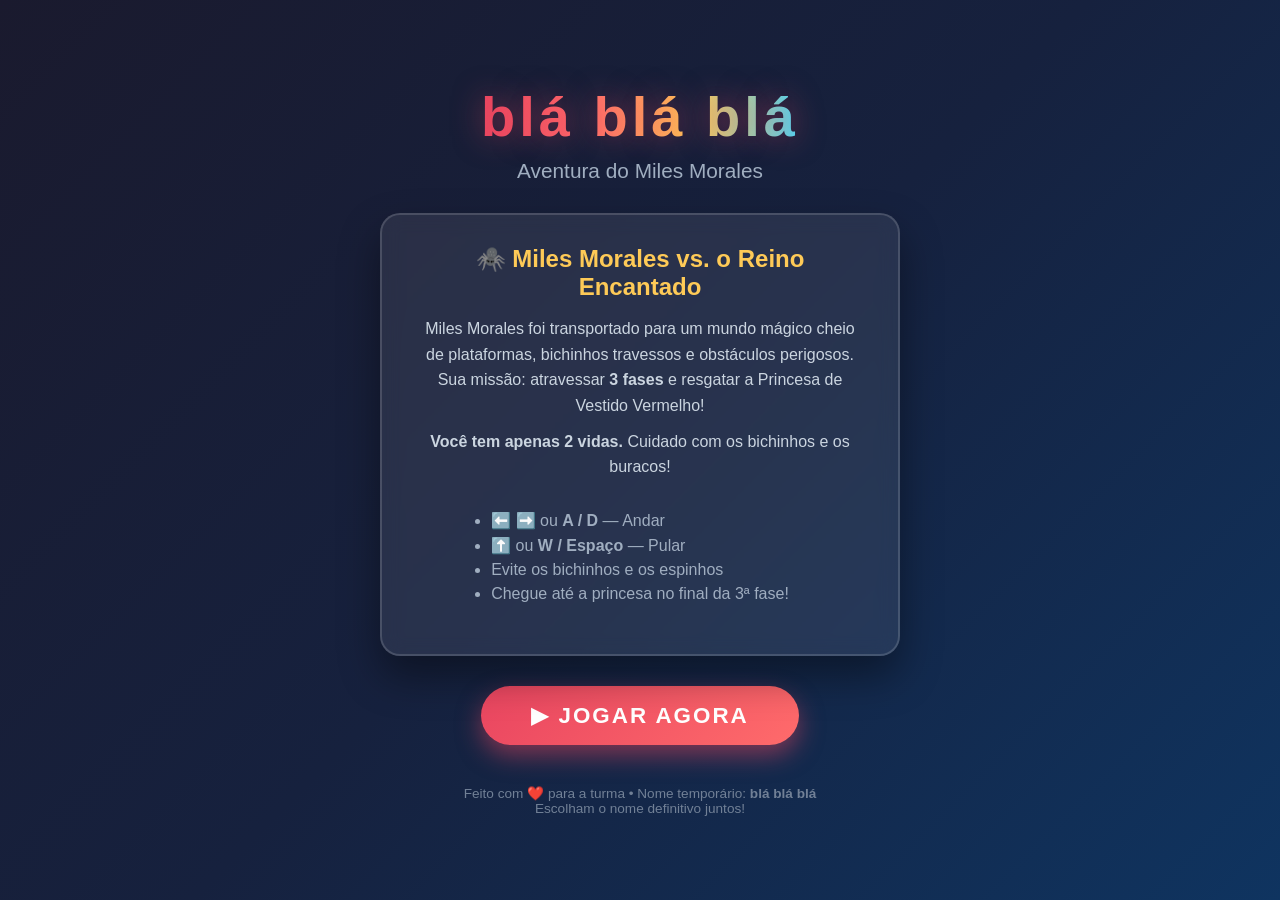
<file: jujubinha/index.html>
<!DOCTYPE html>
<html lang="pt-BR">
<head>
  <meta charset="UTF-8">
  <meta name="viewport" content="width=device-width, initial-scale=1.0">
  <title>blá blá blá – Aventura do Miles</title>
  <link rel="stylesheet" href="style.css">
</head>
<body>
  <div class="home-container">
    <h1 class="game-logo">blá blá blá</h1>
    <p class="subtitle">Aventura do Miles Morales</p>

    <div class="hero-card">
      <h2>🕷️ Miles Morales vs. o Reino Encantado</h2>
      <p>
        Miles Morales foi transportado para um mundo mágico cheio de plataformas, 
        bichinhos travessos e obstáculos perigosos. Sua missão: atravessar <strong>3 fases</strong> 
        e resgatar a Princesa de Vestido Vermelho!
      </p>
      <p><strong>Você tem apenas 2 vidas.</strong> Cuidado com os bichinhos e os buracos!</p>

      <ul class="controls-list">
        <li>⬅️ ➡️ ou <strong>A / D</strong> — Andar</li>
        <li>⬆️ ou <strong>W / Espaço</strong> — Pular</li>
        <li>Evite os bichinhos e os espinhos</li>
        <li>Chegue até a princesa no final da 3ª fase!</li>
      </ul>
    </div>

    <a href="single.html" class="btn-play">▶ JOGAR AGORA</a>

    <p class="footer-note">
      Feito com ❤️ para a turma • Nome temporário: <strong>blá blá blá</strong><br>
      Escolham o nome definitivo juntos!
    </p>
  </div>
</body>
</html>
</file>
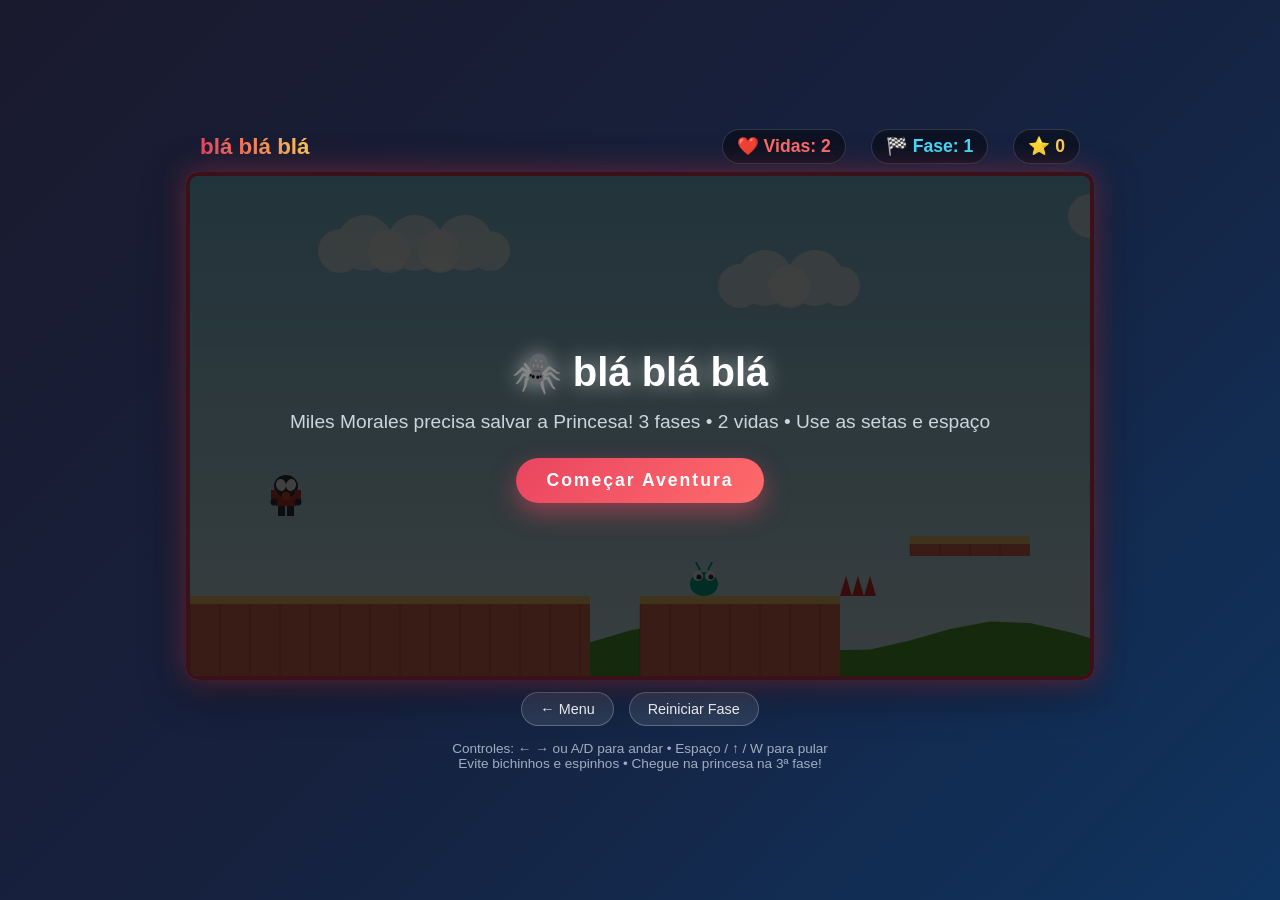
<file: jujubinha/single.html>
<!DOCTYPE html>
<html lang="pt-BR">
<head>
  <meta charset="UTF-8">
  <meta name="viewport" content="width=device-width, initial-scale=1.0">
  <title>blá blá blá – Jogo</title>
  <link rel="stylesheet" href="style.css">
</head>
<body>
  <div class="game-page">
    <div class="game-header">
      <div class="game-title">blá blá blá</div>
      <div class="hud">
        <span id="lives">❤️ Vidas: 2</span>
        <span id="level">🏁 Fase: 1</span>
        <span id="score">⭐ 0</span>
      </div>
    </div>

    <div class="canvas-wrapper">
      <canvas id="gameCanvas" width="900" height="500"></canvas>
      <div id="overlay" class="overlay">
        <h2 id="overlayTitle">Pronto?</h2>
        <p id="overlayMsg">Pressione ESPAÇO ou clique para começar</p>
        <button class="btn-play" id="overlayBtn" style="font-size:1.1rem;padding:12px 30px;">Começar</button>
      </div>
    </div>

    <div class="game-footer">
      <a href="index.html" class="btn-small">← Menu</a>
      <button class="btn-small" id="btnRestart">Reiniciar Fase</button>
    </div>

    <p class="instructions">
      Controles: ← → ou A/D para andar • Espaço / ↑ / W para pular<br>
      Evite bichinhos e espinhos • Chegue na princesa na 3ª fase!
    </p>
  </div>

  <script>
    // ============================================================
    //  blá blá blá  –  Jogo simples estilo Super Mario World
    //  Protagonista: Miles Morales
    //  3 fases | 2 vidas | Princesa no final
    // ============================================================

    const canvas = document.getElementById('gameCanvas');
    const ctx = canvas.getContext('2d');
    const overlay = document.getElementById('overlay');
    const overlayTitle = document.getElementById('overlayTitle');
    const overlayMsg = document.getElementById('overlayMsg');
    const overlayBtn = document.getElementById('overlayBtn');

    // ---------- Estado do jogo ----------
    let gameState = 'start'; // start | playing | dead | win | levelComplete
    let currentLevel = 1;
    let lives = 2;
    let score = 0;
    let cameraX = 0;
    let keys = {};
    let particles = [];

    // ---------- Player (Miles Morales) ----------
    const player = {
      x: 80,
      y: 300,
      w: 32,
      h: 40,
      vx: 0,
      vy: 0,
      speed: 4.2,
      jumpForce: -12.5,
      onGround: false,
      facing: 1, // 1 = direita, -1 = esquerda
      invincible: 0 // frames de invencibilidade
    };

    // ---------- Física ----------
    const GRAVITY = 0.55;
    const FRICTION = 0.82;
    const MAX_FALL = 14;

    // ---------- Níveis ----------
    const levels = {
      1: {
        width: 2200,
        platforms: [
          { x: 0, y: 420, w: 400, h: 80 },
          { x: 450, y: 420, w: 200, h: 80 },
          { x: 720, y: 360, w: 120, h: 20 },
          { x: 900, y: 300, w: 140, h: 20 },
          { x: 1100, y: 360, w: 100, h: 20 },
          { x: 1250, y: 420, w: 300, h: 80 },
          { x: 1600, y: 380, w: 150, h: 20 },
          { x: 1800, y: 320, w: 180, h: 20 },
          { x: 2050, y: 420, w: 200, h: 80 }
        ],
        enemies: [
          { x: 500, y: 390, w: 28, h: 28, vx: 1.5, minX: 450, maxX: 630, type: 'bug' },
          { x: 950, y: 270, w: 28, h: 28, vx: 1.2, minX: 900, maxX: 1020, type: 'spider' },
          { x: 1300, y: 390, w: 28, h: 28, vx: -1.8, minX: 1250, maxX: 1520, type: 'bug' }
        ],
        spikes: [
          { x: 650, y: 400, w: 40, h: 20 },
          { x: 1550, y: 400, w: 40, h: 20 }
        ],
        goalX: 2100
      },
      2: {
        width: 2800,
        platforms: [
          { x: 0, y: 420, w: 250, h: 80 },
          { x: 320, y: 380, w: 100, h: 20 },
          { x: 480, y: 320, w: 100, h: 20 },
          { x: 640, y: 260, w: 120, h: 20 },
          { x: 820, y: 320, w: 90, h: 20 },
          { x: 970, y: 380, w: 110, h: 20 },
          { x: 1140, y: 420, w: 180, h: 80 },
          { x: 1400, y: 360, w: 100, h: 20 },
          { x: 1580, y: 300, w: 130, h: 20 },
          { x: 1780, y: 240, w: 100, h: 20 },
          { x: 1950, y: 300, w: 120, h: 20 },
          { x: 2150, y: 360, w: 140, h: 20 },
          { x: 2360, y: 420, w: 500, h: 80 }
        ],
        enemies: [
          { x: 350, y: 350, w: 28, h: 28, vx: 1.6, minX: 320, maxX: 400, type: 'spider' },
          { x: 700, y: 230, w: 28, h: 28, vx: -1.4, minX: 640, maxX: 740, type: 'bug' },
          { x: 1200, y: 390, w: 28, h: 28, vx: 2.0, minX: 1140, maxX: 1300, type: 'bug' },
          { x: 1650, y: 270, w: 28, h: 28, vx: 1.5, minX: 1580, maxX: 1690, type: 'spider' },
          { x: 2200, y: 330, w: 28, h: 28, vx: -1.7, minX: 2150, maxX: 2270, type: 'bug' }
        ],
        spikes: [
          { x: 280, y: 400, w: 30, h: 20 },
          { x: 1080, y: 400, w: 50, h: 20 },
          { x: 1520, y: 400, w: 40, h: 20 },
          { x: 1900, y: 400, w: 40, h: 20 }
        ],
        goalX: 2650
      },
      3: {
        width: 3200,
        platforms: [
          { x: 0, y: 420, w: 200, h: 80 },
          { x: 280, y: 360, w: 90, h: 20 },
          { x: 430, y: 300, w: 90, h: 20 },
          { x: 580, y: 240, w: 100, h: 20 },
          { x: 750, y: 300, w: 80, h: 20 },
          { x: 900, y: 360, w: 100, h: 20 },
          { x: 1060, y: 420, w: 160, h: 80 },
          { x: 1300, y: 340, w: 90, h: 20 },
          { x: 1460, y: 280, w: 100, h: 20 },
          { x: 1630, y: 220, w: 110, h: 20 },
          { x: 1820, y: 280, w: 90, h: 20 },
          { x: 1980, y: 340, w: 100, h: 20 },
          { x: 2160, y: 400, w: 120, h: 20 },
          { x: 2360, y: 340, w: 100, h: 20 },
          { x: 2540, y: 280, w: 130, h: 20 },
          { x: 2750, y: 420, w: 500, h: 80 }
        ],
        enemies: [
          { x: 320, y: 330, w: 28, h: 28, vx: 1.8, minX: 280, maxX: 350, type: 'spider' },
          { x: 620, y: 210, w: 28, h: 28, vx: -1.5, minX: 580, maxX: 660, type: 'bug' },
          { x: 950, y: 330, w: 28, h: 28, vx: 1.6, minX: 900, maxX: 980, type: 'bug' },
          { x: 1350, y: 310, w: 28, h: 28, vx: 2.0, minX: 1300, maxX: 1370, type: 'spider' },
          { x: 1700, y: 190, w: 28, h: 28, vx: -1.7, minX: 1630, maxX: 1720, type: 'bug' },
          { x: 2050, y: 310, w: 28, h: 28, vx: 1.9, minX: 1980, maxX: 2060, type: 'spider' },
          { x: 2600, y: 250, w: 28, h: 28, vx: -1.5, minX: 2540, maxX: 2650, type: 'bug' }
        ],
        spikes: [
          { x: 230, y: 400, w: 40, h: 20 },
          { x: 850, y: 400, w: 40, h: 20 },
          { x: 1240, y: 400, w: 50, h: 20 },
          { x: 1760, y: 400, w: 40, h: 20 },
          { x: 2300, y: 400, w: 50, h: 20 },
          { x: 2700, y: 400, w: 40, h: 20 }
        ],
        goalX: 2950,
        hasPrincess: true
      }
    };

    let platforms = [];
    let enemies = [];
    let spikes = [];
    let levelWidth = 2200;
    let goalX = 2100;
    let hasPrincess = false;

    // ---------- Funções de nível ----------
    function loadLevel(n) {
      const lvl = levels[n];
      platforms = JSON.parse(JSON.stringify(lvl.platforms));
      enemies = JSON.parse(JSON.stringify(lvl.enemies));
      spikes = JSON.parse(JSON.stringify(lvl.spikes || []));
      levelWidth = lvl.width;
      goalX = lvl.goalX;
      hasPrincess = !!lvl.hasPrincess;

      player.x = 80;
      player.y = 300;
      player.vx = 0;
      player.vy = 0;
      player.onGround = false;
      player.invincible = 0;
      cameraX = 0;
      particles = [];
    }

    // ---------- Controles ----------
    window.addEventListener('keydown', e => {
      keys[e.code] = true;
      if (['Space', 'ArrowUp', 'ArrowDown', 'ArrowLeft', 'ArrowRight'].includes(e.code)) {
        e.preventDefault();
      }
      if (gameState === 'start' || gameState === 'levelComplete' || gameState === 'dead' || gameState === 'win') {
        if (e.code === 'Space' || e.code === 'Enter') {
          handleOverlayAction();
        }
      }
    });
    window.addEventListener('keyup', e => {
      keys[e.code] = false;
    });

    overlayBtn.addEventListener('click', handleOverlayAction);
    document.getElementById('btnRestart').addEventListener('click', () => {
      if (gameState === 'playing' || gameState === 'dead') {
        loadLevel(currentLevel);
        gameState = 'playing';
        hideOverlay();
      }
    });

    function handleOverlayAction() {
      if (gameState === 'start') {
        currentLevel = 1;
        lives = 2;
        score = 0;
        loadLevel(1);
        gameState = 'playing';
        hideOverlay();
        updateHUD();
      } else if (gameState === 'levelComplete') {
        currentLevel++;
        if (currentLevel > 3) {
          gameState = 'win';
          showOverlay('🎉 VOCÊ VENCEU!', 'Miles salvou a Princesa! Parabéns!', 'Jogar de novo');
        } else {
          loadLevel(currentLevel);
          gameState = 'playing';
          hideOverlay();
          updateHUD();
        }
      } else if (gameState === 'dead') {
        if (lives > 0) {
          loadLevel(currentLevel);
          gameState = 'playing';
          hideOverlay();
        } else {
          currentLevel = 1;
          lives = 2;
          score = 0;
          loadLevel(1);
          gameState = 'playing';
          hideOverlay();
          updateHUD();
        }
      } else if (gameState === 'win') {
        currentLevel = 1;
        lives = 2;
        score = 0;
        loadLevel(1);
        gameState = 'playing';
        hideOverlay();
        updateHUD();
      }
    }

    function showOverlay(title, msg, btnText) {
      overlayTitle.textContent = title;
      overlayMsg.textContent = msg;
      overlayBtn.textContent = btnText || 'Continuar';
      overlay.classList.add('visible');
    }

    function hideOverlay() {
      overlay.classList.remove('visible');
    }

    function updateHUD() {
      document.getElementById('lives').textContent = '❤️ Vidas: ' + lives;
      document.getElementById('level').textContent = '🏁 Fase: ' + currentLevel;
      document.getElementById('score').textContent = '⭐ ' + score;
    }

    // ---------- Colisão AABB ----------
    function rectsCollide(a, b) {
      return a.x < b.x + b.w &&
             a.x + a.w > b.x &&
             a.y < b.y + b.h &&
             a.y + a.h > b.y;
    }

    // ---------- Atualização do player ----------
    function updatePlayer() {
      if (keys['ArrowLeft'] || keys['KeyA']) {
        player.vx = -player.speed;
        player.facing = -1;
      } else if (keys['ArrowRight'] || keys['KeyD']) {
        player.vx = player.speed;
        player.facing = 1;
      } else {
        player.vx *= FRICTION;
        if (Math.abs(player.vx) < 0.1) player.vx = 0;
      }

      if ((keys['Space'] || keys['ArrowUp'] || keys['KeyW']) && player.onGround) {
        player.vy = player.jumpForce;
        player.onGround = false;
      }

      player.vy += GRAVITY;
      if (player.vy > MAX_FALL) player.vy = MAX_FALL;

      player.x += player.vx;
      player.y += player.vy;

      if (player.x < 0) player.x = 0;
      if (player.x + player.w > levelWidth) player.x = levelWidth - player.w;

      player.onGround = false;
      for (const p of platforms) {
        if (rectsCollide(player, p)) {
          if (player.vy > 0 && player.y + player.h - player.vy <= p.y + 5) {
            player.y = p.y - player.h;
            player.vy = 0;
            player.onGround = true;
          }
          else if (player.vx > 0 && player.x + player.w - player.vx <= p.x + 2) {
            player.x = p.x - player.w;
            player.vx = 0;
          }
          else if (player.vx < 0 && player.x - player.vx >= p.x + p.w - 2) {
            player.x = p.x + p.w;
            player.vx = 0;
          }
          else if (player.vy < 0 && player.y - player.vy >= p.y + p.h - 5) {
            player.y = p.y + p.h;
            player.vy = 0;
          }
        }
      }

      if (player.y > canvas.height + 50) {
        die();
      }

      if (player.invincible > 0) player.invincible--;

      cameraX = player.x - canvas.width / 3;
      if (cameraX < 0) cameraX = 0;
      if (cameraX > levelWidth - canvas.width) cameraX = levelWidth - canvas.width;
    }

    // ---------- Inimigos ----------
    function updateEnemies() {
      for (const e of enemies) {
        e.x += e.vx;
        if (e.x <= e.minX || e.x + e.w >= e.maxX) {
          e.vx *= -1;
        }

        if (player.invincible <= 0 && rectsCollide(player, e)) {
          if (player.vy > 0 && player.y + player.h - player.vy <= e.y + 10) {
            const idx = enemies.indexOf(e);
            if (idx > -1) enemies.splice(idx, 1);
            player.vy = -8;
            score += 100;
            spawnParticles(e.x + e.w / 2, e.y + e.h / 2, '#48dbfb');
            updateHUD();
          } else {
            die();
          }
        }
      }
    }

    // ---------- Espinhos ----------
    function checkSpikes() {
      if (player.invincible > 0) return;
      for (const s of spikes) {
        if (rectsCollide(player, s)) {
          die();
          break;
        }
      }
    }

    // ---------- Meta / Princesa ----------
    function checkGoal() {
      if (player.x + player.w > goalX) {
        if (currentLevel < 3) {
          score += 500 * currentLevel;
          updateHUD();
          gameState = 'levelComplete';
          showOverlay(
            '✅ Fase ' + currentLevel + ' Completa!',
            'Pontuação: ' + score + ' • Prepare-se para a próxima!',
            'Próxima Fase'
          );
        } else {
          score += 1000;
          updateHUD();
          gameState = 'win';
          showOverlay(
            '👑 PRINCESA SALVA!',
            'Miles Morales resgatou a Princesa de Vestido Vermelho!\nPontuação final: ' + score,
            'Jogar de novo'
          );
        }
      }
    }

    function die() {
      if (player.invincible > 0) return;
      lives--;
      updateHUD();
      spawnParticles(player.x + player.w / 2, player.y + player.h / 2, '#e94560');
      if (lives <= 0) {
        gameState = 'dead';
        showOverlay('💀 GAME OVER', 'Você perdeu todas as vidas... Tente novamente!', 'Recomeçar');
      } else {
        gameState = 'dead';
        showOverlay('💔 Você perdeu uma vida!', 'Vidas restantes: ' + lives, 'Continuar');
      }
    }

    // ---------- Partículas ----------
    function spawnParticles(x, y, color) {
      for (let i = 0; i < 12; i++) {
        particles.push({
          x, y,
          vx: (Math.random() - 0.5) * 6,
          vy: (Math.random() - 0.5) * 6 - 2,
          life: 30 + Math.random() * 20,
          color
        });
      }
    }

    function updateParticles() {
      for (let i = particles.length - 1; i >= 0; i--) {
        const p = particles[i];
        p.x += p.vx;
        p.y += p.vy;
        p.vy += 0.15;
        p.life--;
        if (p.life <= 0) particles.splice(i, 1);
      }
    }

    // ============================================================
    //  DESENHO
    // ============================================================

    function drawBackground() {
      const grad = ctx.createLinearGradient(0, 0, 0, canvas.height);
      if (currentLevel === 1) {
        grad.addColorStop(0, '#87CEEB');
        grad.addColorStop(1, '#E0F7FA');
      } else if (currentLevel === 2) {
        grad.addColorStop(0, '#FF9A8B');
        grad.addColorStop(0.5, '#FF6A88');
        grad.addColorStop(1, '#FF99AC');
      } else {
        grad.addColorStop(0, '#2C3E50');
        grad.addColorStop(0.6, '#4A69BD');
        grad.addColorStop(1, '#6A89CC');
      }
      ctx.fillStyle = grad;
      ctx.fillRect(0, 0, canvas.width, canvas.height);

      ctx.fillStyle = 'rgba(255,255,255,0.7)';
      for (let i = 0; i < 8; i++) {
        const cx = ((i * 350 - cameraX * 0.3) % (canvas.width + 200)) - 100;
        const cy = 40 + (i % 3) * 35;
        drawCloud(cx, cy);
      }

      ctx.fillStyle = currentLevel === 3 ? '#2d3436' : '#55a630';
      ctx.beginPath();
      ctx.moveTo(0, 480);
      for (let i = 0; i < canvas.width + 50; i += 40) {
        const hx = i + (cameraX * 0.15) % 40;
        ctx.lineTo(hx, 460 + Math.sin(i * 0.02 + currentLevel) * 15);
      }
      ctx.lineTo(canvas.width, canvas.height);
      ctx.lineTo(0, canvas.height);
      ctx.fill();
    }

    function drawCloud(x, y) {
      ctx.beginPath();
      ctx.arc(x, y, 22, 0, Math.PI * 2);
      ctx.arc(x + 25, y - 8, 28, 0, Math.PI * 2);
      ctx.arc(x + 50, y, 20, 0, Math.PI * 2);
      ctx.fill();
    }

    function drawPlatforms() {
      for (const p of platforms) {
        const sx = p.x - cameraX;
        if (sx + p.w < 0 || sx > canvas.width) continue;

        ctx.fillStyle = currentLevel === 3 ? '#636e72' : '#e17055';
        ctx.fillRect(sx, p.y, p.w, p.h);

        ctx.fillStyle = currentLevel === 3 ? '#b2bec3' : '#fdcb6e';
        ctx.fillRect(sx, p.y, p.w, 8);

        ctx.strokeStyle = 'rgba(0,0,0,0.2)';
        ctx.lineWidth = 1;
        for (let i = 0; i < p.w; i += 30) {
          ctx.beginPath();
          ctx.moveTo(sx + i, p.y + 8);
          ctx.lineTo(sx + i, p.y + p.h);
          ctx.stroke();
        }
      }
    }

    function drawSpikes() {
      for (const s of spikes) {
        const sx = s.x - cameraX;
        if (sx + s.w < 0 || sx > canvas.width) continue;

        ctx.fillStyle = '#d63031';
        const spikesCount = Math.floor(s.w / 12);
        for (let i = 0; i < spikesCount; i++) {
          ctx.beginPath();
          ctx.moveTo(sx + i * 12, s.y + s.h);
          ctx.lineTo(sx + i * 12 + 6, s.y);
          ctx.lineTo(sx + i * 12 + 12, s.y + s.h);
          ctx.fill();
        }
      }
    }

    function drawEnemies() {
      for (const e of enemies) {
        const sx = e.x - cameraX;
        if (sx + e.w < -20 || sx > canvas.width + 20) continue;

        if (e.type === 'bug') {
          ctx.fillStyle = '#00b894';
          ctx.beginPath();
          ctx.ellipse(sx + e.w / 2, e.y + e.h / 2 + 4, e.w / 2, e.h / 2 - 2, 0, 0, Math.PI * 2);
          ctx.fill();
          ctx.fillStyle = '#fff';
          ctx.beginPath();
          ctx.arc(sx + 8, e.y + 10, 5, 0, Math.PI * 2);
          ctx.arc(sx + 20, e.y + 10, 5, 0, Math.PI * 2);
          ctx.fill();
          ctx.fillStyle = '#2d3436';
          ctx.beginPath();
          ctx.arc(sx + 9, e.y + 11, 2.5, 0, Math.PI * 2);
          ctx.arc(sx + 21, e.y + 11, 2.5, 0, Math.PI * 2);
          ctx.fill();
          ctx.strokeStyle = '#00b894';
          ctx.lineWidth = 2;
          ctx.beginPath();
          ctx.moveTo(sx + 10, e.y + 4);
          ctx.lineTo(sx + 6, e.y - 4);
          ctx.moveTo(sx + 18, e.y + 4);
          ctx.lineTo(sx + 22, e.y - 4);
          ctx.stroke();
        } else {
          ctx.fillStyle = '#2d3436';
          ctx.beginPath();
          ctx.arc(sx + e.w / 2, e.y + e.h / 2, 12, 0, Math.PI * 2);
          ctx.fill();
          ctx.strokeStyle = '#2d3436';
          ctx.lineWidth = 2.5;
          for (let i = -1; i <= 1; i += 2) {
            ctx.beginPath();
            ctx.moveTo(sx + e.w / 2, e.y + e.h / 2);
            ctx.lineTo(sx + e.w / 2 + i * 16, e.y + 4);
            ctx.moveTo(sx + e.w / 2, e.y + e.h / 2);
            ctx.lineTo(sx + e.w / 2 + i * 18, e.y + e.h - 2);
            ctx.stroke();
          }
          ctx.fillStyle = '#e17055';
          ctx.beginPath();
          ctx.arc(sx + 10, e.y + 12, 3.5, 0, Math.PI * 2);
          ctx.arc(sx + 18, e.y + 12, 3.5, 0, Math.PI * 2);
          ctx.fill();
        }
      }
    }

    function drawPlayer() {
      const sx = player.x - cameraX;
      const sy = player.y;

      if (player.invincible > 0 && Math.floor(player.invincible / 4) % 2 === 0) return;

      ctx.save();
      if (player.facing === -1) {
        ctx.translate(sx + player.w / 2, 0);
        ctx.scale(-1, 1);
        ctx.translate(-(sx + player.w / 2), 0);
      }

      // Torso
      ctx.fillStyle = '#c0392b';
      ctx.fillRect(sx + 6, sy + 12, 20, 18);

      // Cabeça / máscara
      ctx.fillStyle = '#2d3436';
      ctx.beginPath();
      ctx.ellipse(sx + 16, sy + 10, 12, 11, 0, 0, Math.PI * 2);
      ctx.fill();

      // Olhos brancos do Miles
      ctx.fillStyle = '#fff';
      ctx.beginPath();
      ctx.ellipse(sx + 11, sy + 9, 5, 6, -0.2, 0, Math.PI * 2);
      ctx.ellipse(sx + 21, sy + 9, 5, 6, 0.2, 0, Math.PI * 2);
      ctx.fill();

      // Aranha no peito
      ctx.fillStyle = '#e74c3c';
      ctx.beginPath();
      ctx.arc(sx + 16, sy + 20, 4, 0, Math.PI * 2);
      ctx.fill();
      ctx.strokeStyle = '#e74c3c';
      ctx.lineWidth = 1.5;
      ctx.beginPath();
      ctx.moveTo(sx + 16, sy + 16);
      ctx.lineTo(sx + 16, sy + 24);
      ctx.moveTo(sx + 12, sy + 18);
      ctx.lineTo(sx + 20, sy + 22);
      ctx.moveTo(sx + 20, sy + 18);
      ctx.lineTo(sx + 12, sy + 22);
      ctx.stroke();

      // Pernas
      ctx.fillStyle = '#2d3436';
      ctx.fillRect(sx + 8, sy + 30, 7, 10);
      ctx.fillRect(sx + 17, sy + 30, 7, 10);

      // Braços
      ctx.fillStyle = '#c0392b';
      ctx.fillRect(sx + 1, sy + 14, 6, 12);
      ctx.fillRect(sx + 25, sy + 14, 6, 12);

      // Mãos
      ctx.fillStyle = '#2d3436';
      ctx.beginPath();
      ctx.arc(sx + 4, sy + 26, 3.5, 0, Math.PI * 2);
      ctx.arc(sx + 28, sy + 26, 3.5, 0, Math.PI * 2);
      ctx.fill();

      ctx.restore();
    }

    function drawGoal() {
      const sx = goalX - cameraX;
      if (sx < -50 || sx > canvas.width + 50) return;

      if (hasPrincess) {
        // Vestido vermelho
        ctx.fillStyle = '#c0392b';
        ctx.beginPath();
        ctx.moveTo(sx + 10, 380);
        ctx.lineTo(sx - 15, 420);
        ctx.lineTo(sx + 35, 420);
        ctx.closePath();
        ctx.fill();

        // Corpo
        ctx.fillStyle = '#e74c3c';
        ctx.fillRect(sx + 4, 355, 20, 28);

        // Cabeça
        ctx.fillStyle = '#f5cba7';
        ctx.beginPath();
        ctx.arc(sx + 14, 345, 12, 0, Math.PI * 2);
        ctx.fill();

        // Cabelo castanho claro
        ctx.fillStyle = '#d4a574';
        ctx.beginPath();
        ctx.ellipse(sx + 14, 340, 14, 10, 0, Math.PI, Math.PI * 2);
        ctx.fill();
        ctx.fillRect(sx + 2, 340, 6, 20);
        ctx.fillRect(sx + 20, 340, 6, 20);

        // Brincos de esmeralda
        ctx.fillStyle = '#00b894';
        ctx.beginPath();
        ctx.arc(sx + 4, 348, 3.5, 0, Math.PI * 2);
        ctx.arc(sx + 24, 348, 3.5, 0, Math.PI * 2);
        ctx.fill();
        ctx.fillStyle = '#55efc4';
        ctx.beginPath();
        ctx.arc(sx + 3, 347, 1.5, 0, Math.PI * 2);
        ctx.arc(sx + 23, 347, 1.5, 0, Math.PI * 2);
        ctx.fill();

        // Olhos
        ctx.fillStyle = '#2d3436';
        ctx.beginPath();
        ctx.arc(sx + 10, 345, 2, 0, Math.PI * 2);
        ctx.arc(sx + 18, 345, 2, 0, Math.PI * 2);
        ctx.fill();

        // Sorriso
        ctx.strokeStyle = '#e17055';
        ctx.lineWidth = 1.5;
        ctx.beginPath();
        ctx.arc(sx + 14, 349, 4, 0.2, Math.PI - 0.2);
        ctx.stroke();

        // Braços
        ctx.fillStyle = '#f5cba7';
        ctx.fillRect(sx - 2, 360, 6, 16);
        ctx.fillRect(sx + 24, 360, 6, 16);

        ctx.fillStyle = '#fff';
        ctx.font = 'bold 14px Arial';
        ctx.textAlign = 'center';
        ctx.fillText('Princesa!', sx + 14, 435);
      } else {
        // Bandeira
        ctx.fillStyle = '#2d3436';
        ctx.fillRect(sx + 10, 340, 6, 80);

        ctx.fillStyle = '#f1c40f';
        ctx.beginPath();
        ctx.moveTo(sx + 16, 340);
        ctx.lineTo(sx + 50, 355);
        ctx.lineTo(sx + 16, 370);
        ctx.closePath();
        ctx.fill();

        ctx.fillStyle = '#fff';
        ctx.font = 'bold 12px Arial';
        ctx.textAlign = 'center';
        ctx.fillText('Meta!', sx + 20, 435);
      }
    }

    function drawParticles() {
      for (const p of particles) {
        ctx.globalAlpha = Math.max(0, p.life / 40);
        ctx.fillStyle = p.color;
        ctx.beginPath();
        ctx.arc(p.x - cameraX, p.y, 3, 0, Math.PI * 2);
        ctx.fill();
        ctx.globalAlpha = 1;
      }
    }

    function drawUI() {}

    // ---------- Loop principal ----------
    function update() {
      if (gameState !== 'playing') return;

      updatePlayer();
      updateEnemies();
      checkSpikes();
      checkGoal();
      updateParticles();
    }

    function draw() {
      drawBackground();
      drawPlatforms();
      drawSpikes();
      drawEnemies();
      drawGoal();
      drawPlayer();
      drawParticles();
      drawUI();
    }

    function gameLoop() {
      update();
      draw();
      requestAnimationFrame(gameLoop);
    }

    // ---------- Início ----------
    loadLevel(1);
    updateHUD();
    showOverlay('🕷️ blá blá blá', 'Miles Morales precisa salvar a Princesa!\n3 fases • 2 vidas • Use as setas e espaço', 'Começar Aventura');
    gameLoop();
  </script>
</body>
</html>
</file>
<file: jujubinha/style.css>
/* ===== blá blá blá - Estilos gerais ===== */
* {
  margin: 0;
  padding: 0;
  box-sizing: border-box;
}

body {
  font-family: 'Segoe UI', Tahoma, Geneva, Verdana, sans-serif;
  background: linear-gradient(135deg, #1a1a2e 0%, #16213e 50%, #0f3460 100%);
  min-height: 100vh;
  color: #fff;
  overflow-x: hidden;
}

/* ===== Tela inicial (index.html) ===== */
.home-container {
  display: flex;
  flex-direction: column;
  align-items: center;
  justify-content: center;
  min-height: 100vh;
  padding: 20px;
  text-align: center;
}

.game-logo {
  font-size: 3.5rem;
  font-weight: 900;
  letter-spacing: 4px;
  background: linear-gradient(90deg, #e94560, #ff6b6b, #feca57, #48dbfb);
  -webkit-background-clip: text;
  -webkit-text-fill-color: transparent;
  background-clip: text;
  text-shadow: 0 0 30px rgba(233, 69, 96, 0.5);
  margin-bottom: 10px;
  animation: pulse 2s ease-in-out infinite;
}

@keyframes pulse {
  0%, 100% { transform: scale(1); }
  50% { transform: scale(1.05); }
}

.subtitle {
  font-size: 1.3rem;
  color: #a0aec0;
  margin-bottom: 30px;
}

.hero-card {
  background: rgba(255, 255, 255, 0.08);
  border: 2px solid rgba(255, 255, 255, 0.15);
  border-radius: 20px;
  padding: 30px 40px;
  max-width: 520px;
  backdrop-filter: blur(10px);
  box-shadow: 0 20px 40px rgba(0, 0, 0, 0.4);
  margin-bottom: 30px;
}

.hero-card h2 {
  color: #feca57;
  margin-bottom: 15px;
  font-size: 1.5rem;
}

.hero-card p {
  line-height: 1.6;
  color: #cbd5e0;
  margin-bottom: 10px;
}

.controls-list {
  text-align: left;
  margin: 15px auto;
  display: inline-block;
  color: #a0aec0;
}

.controls-list li {
  margin: 6px 0;
}

.btn-play {
  display: inline-block;
  background: linear-gradient(135deg, #e94560, #ff6b6b);
  color: white;
  font-size: 1.4rem;
  font-weight: bold;
  padding: 16px 50px;
  border: none;
  border-radius: 50px;
  cursor: pointer;
  text-decoration: none;
  box-shadow: 0 10px 25px rgba(233, 69, 96, 0.5);
  transition: all 0.3s ease;
  letter-spacing: 2px;
}

.btn-play:hover {
  transform: translateY(-4px) scale(1.05);
  box-shadow: 0 15px 35px rgba(233, 69, 96, 0.7);
}

.btn-play:active {
  transform: translateY(0);
}

.footer-note {
  margin-top: 40px;
  font-size: 0.85rem;
  color: #718096;
}

/* ===== Página do jogo (single.html) ===== */
.game-page {
  display: flex;
  flex-direction: column;
  align-items: center;
  justify-content: center;
  min-height: 100vh;
  padding: 10px;
}

.game-header {
  width: 100%;
  max-width: 900px;
  display: flex;
  justify-content: space-between;
  align-items: center;
  margin-bottom: 8px;
  padding: 0 10px;
}

.game-title {
  font-size: 1.4rem;
  font-weight: 800;
  background: linear-gradient(90deg, #e94560, #feca57);
  -webkit-background-clip: text;
  -webkit-text-fill-color: transparent;
  background-clip: text;
}

.hud {
  display: flex;
  gap: 25px;
  font-size: 1.1rem;
  font-weight: 600;
}

.hud span {
  background: rgba(0, 0, 0, 0.4);
  padding: 6px 14px;
  border-radius: 20px;
  border: 1px solid rgba(255, 255, 255, 0.15);
}

#lives {
  color: #ff6b6b;
}

#level {
  color: #48dbfb;
}

#score {
  color: #feca57;
}

#gameCanvas {
  border: 4px solid #e94560;
  border-radius: 12px;
  box-shadow: 0 0 30px rgba(233, 69, 96, 0.4), 0 10px 40px rgba(0, 0, 0, 0.5);
  background: #87CEEB;
  max-width: 100%;
  display: block;
}

.game-footer {
  margin-top: 12px;
  display: flex;
  gap: 15px;
  flex-wrap: wrap;
  justify-content: center;
}

.btn-small {
  background: rgba(255, 255, 255, 0.1);
  color: #fff;
  border: 1px solid rgba(255, 255, 255, 0.25);
  padding: 8px 18px;
  border-radius: 20px;
  cursor: pointer;
  font-size: 0.9rem;
  transition: all 0.2s;
  text-decoration: none;
}

.btn-small:hover {
  background: rgba(255, 255, 255, 0.2);
}

.instructions {
  margin-top: 15px;
  font-size: 0.85rem;
  color: #a0aec0;
  text-align: center;
  max-width: 600px;
}

/* Overlay de mensagens (vitória / game over / início de fase) */
.overlay {
  position: absolute;
  top: 0;
  left: 0;
  width: 100%;
  height: 100%;
  background: rgba(0, 0, 0, 0.75);
  display: flex;
  flex-direction: column;
  align-items: center;
  justify-content: center;
  border-radius: 12px;
  z-index: 10;
  opacity: 0;
  pointer-events: none;
  transition: opacity 0.3s;
}

.overlay.visible {
  opacity: 1;
  pointer-events: auto;
}

.overlay h2 {
  font-size: 2.5rem;
  margin-bottom: 15px;
  text-shadow: 0 0 20px rgba(255, 255, 255, 0.5);
}

.overlay p {
  font-size: 1.2rem;
  margin-bottom: 25px;
  color: #cbd5e0;
}

.canvas-wrapper {
  position: relative;
  display: inline-block;
}

@media (max-width: 700px) {
  .game-logo {
    font-size: 2.2rem;
  }
  .hud {
    gap: 10px;
    font-size: 0.95rem;
  }
  .hero-card {
    padding: 20px;
  }
}
</file>
